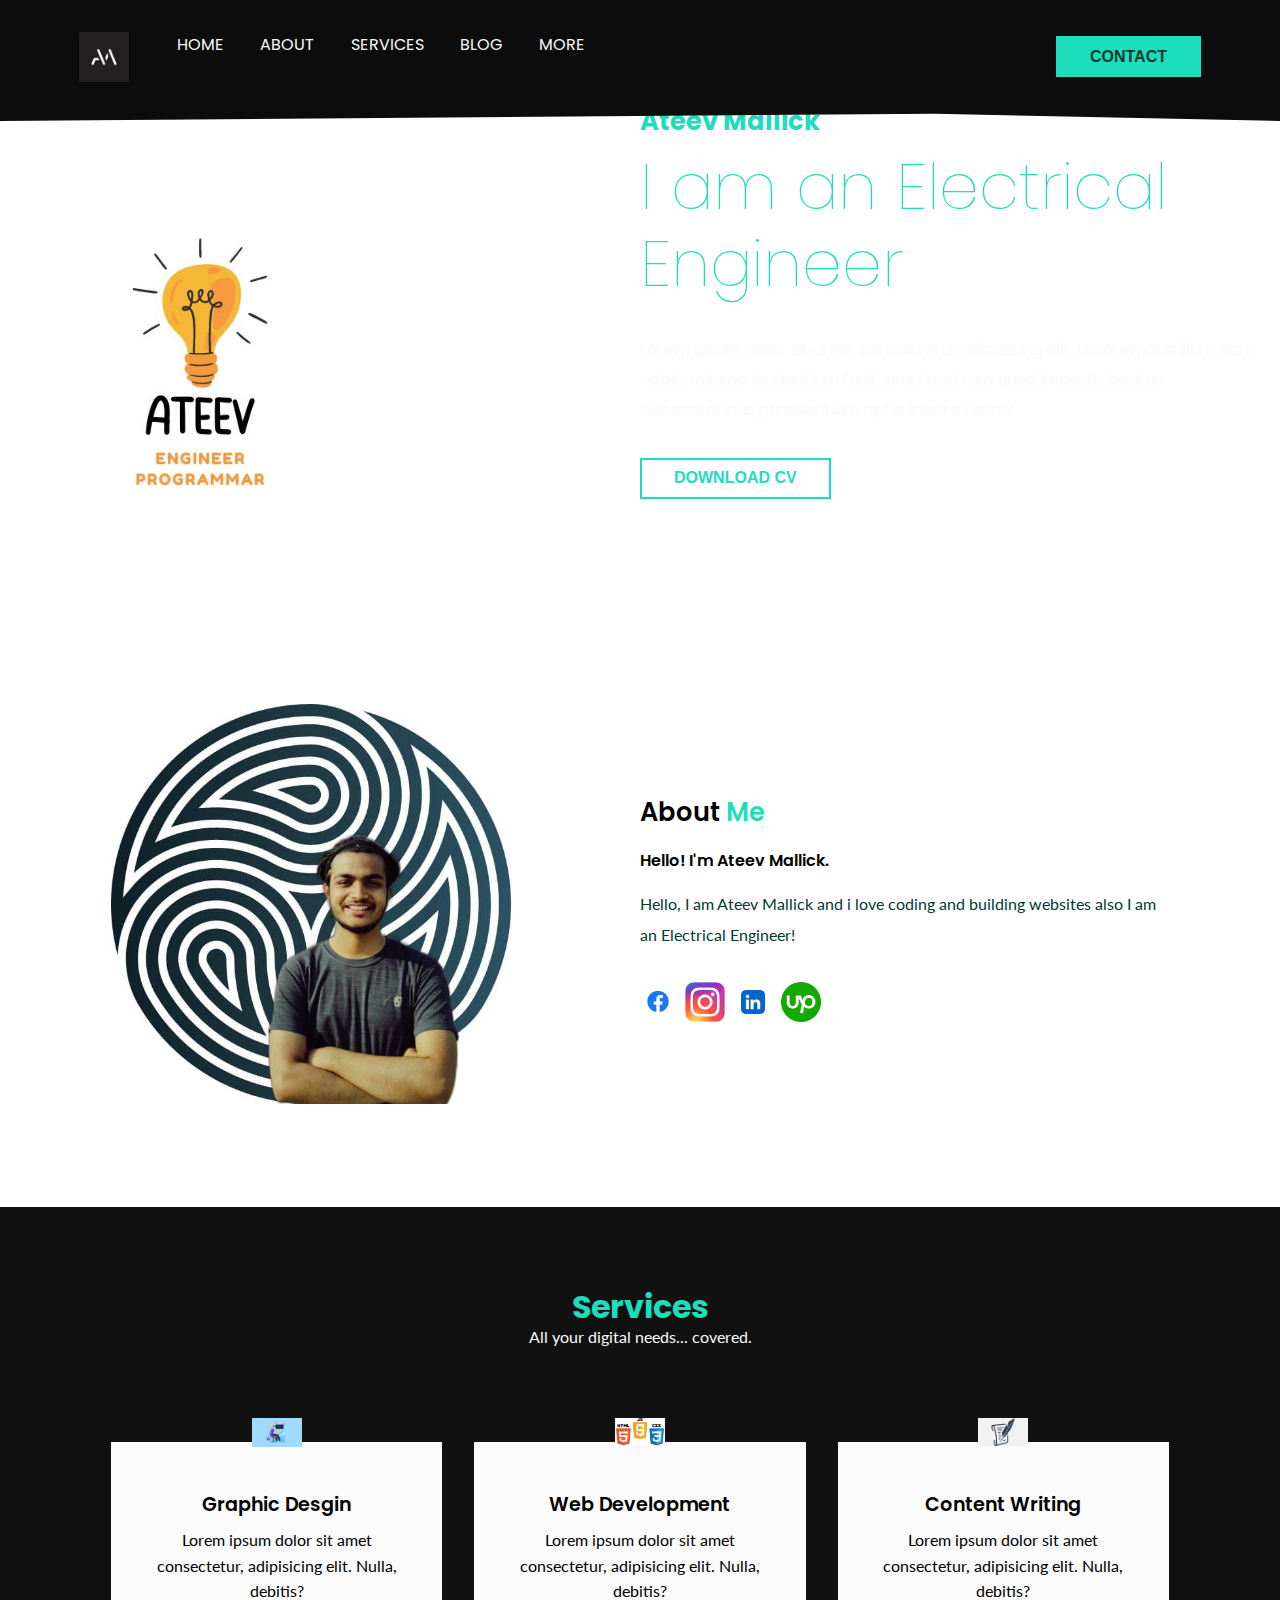
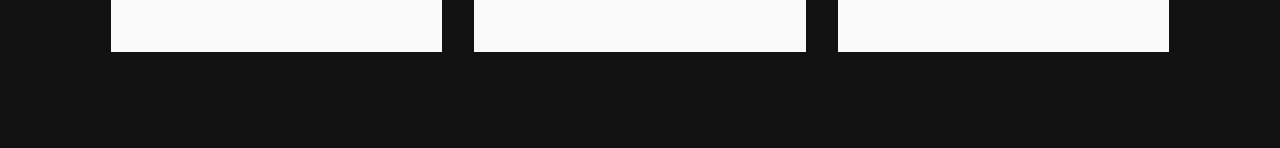
<file: index.html>
<!DOCTYPE html>
<html lang="en">
<head>
<meta http-equiv="X-UA-Compatible" content="IE=edge">
<meta name="viewport" content="width=device-width, initial-scale=1.0">
<link rel="stylesheet" href="./styles.css">
<link rel="stylesheet" href="./utilities.css">
<link rel="preconnect" href="https://fonts.googleapis.com">
<link rel="preconnect" href="https://fonts.gstatic.com" crossorigin>
<link rel="preconnect" href="https://fonts.googleapis.com">
<link rel="preconnect" href="https://fonts.gstatic.com" crossorigin>
<link href="https://fonts.googleapis.com/css2?family=Lato:wght@100;400;700&family=Poppins:wght@200&display=swap"
rel="stylesheet">
<link href="https://fonts.googleapis.com/css2?family=Poppins:wght@200&display=swap" rel="stylesheet">
<title>Portfolio</title>
</head>
<body>
<header>  
     <div class="container">  
       <nav class="flex items-centre justify-between">  
           <div class="left flex justfiy-right">  
           <div class="logo">  
             <img src="Logo.webp" width="50px" alt="logo">  
           </div>  
           <div>  
             <a href="#">Home</a>  
             <a href="#">About</a>  
             <a href="#">Services</a>  
             <a href="#">Blog</a></li>  
             <a href="#">More</a>  
           </div>  
         </div>  
         <div class="right">  
           <button class="btn btn-primary">Contact</button>  
         </div>  
       </nav>
     </div>  
   </header>
<div class="hero flex items-centre justify-between">
<div class="left flex-1 justify-center">
<img src="Ateev.jpg" alt="Profile">
</div>
<div class="right flex-1">
<h6>Ateev Mallick</h6>
<h1><span>I am an Electrical <br>Engineer</span></h1>
<p>Lorem ipsum dolor sit amet consectetur adipisicing elit. Doloremque illum nam nobis, minima
laudantium fugit sequi nostrum quod impedit, beatae necessitatibus praesentium optio labore
nemo!</p>
<div>
<button class="btn btn-secondary">DOWNLOAD CV</button>
</div>
</div>
</div>
<section class="about">
<div class="container flex items-centre">
<div class="left flex-1 justify-right">
<img src="mlk.jpg" height="400px" alt="profile pic">
</div>
<div class="right flex-1">
<h1>About <span>Me</span></h1>
<h3>Hello! I'm Ateev Mallick.</h3>
<p>Hello, I am Ateev Mallick and i love coding and building websites also I am an Electrical Engineer!
</p>
<div class="socials">
<a href="https://www.facebook.com/567317leutarus"><img src="facebook.png" width="40px"></a>
<a href="https://l.facebook.com/l.php?u=https%3A%2F%2Fwww.instagram.com%2Fmlkateev%3Ffbclid%3DIwAR0iXzB9EWXqcy_mLIO79MqOn8hK7YTLZtgqJx-Bq6cJXzaW4CYYtHO5E7M&h=AT16dLb-DoNj8R71NmW3doKfCsPJXlnakz8OjRMGkYYgs5tqa5XOB44iHppoFQg9lJ79dXq2CzhnU8Y60E2LVDlujfrtBFAahOeI-4Imh4Rf6ATCKRFaTIW6Nlq-j53xvL97"><img src="insta.webp" width="40px"></a>
<a href="
https://www.linkedin.com/mwlite/in/ateev-mallick-6196aa256"><img src="linkedin.webp" width="40px"></a>
<a href="https://www.upwork.com/freelancers/~01ab214100a2941594?viewMode=1"><img src="upwork.png" width="40px"></a>
</div>
</div>
</div>
</section>
<section class="services">
<div class="container">
<h1 class="services-head">Services</h1>
<p>All your digital needs... covered.</p>
<div class="card-grid">
<div class="card">
<img src="coding.webp">
<h2>Graphic Desgin</h2>
<p>Lorem ipsum dolor sit amet consectetur, adipisicing elit. Nulla, debitis?</p>
</div>
<div class="card">
<img src="webdev.png">
<h2>Web Development</h2>
<p>Lorem ipsum dolor sit amet consectetur, adipisicing elit. Nulla, debitis?</p>
</div>
<div class="card">
<img src="content.png">
<h2>Content Writing</h2>
<p>Lorem ipsum dolor sit amet consectetur, adipisicing elit. Nulla, debitis?</p>
</div>
</div>
</div>
</section>
</body>
</html>
</file>
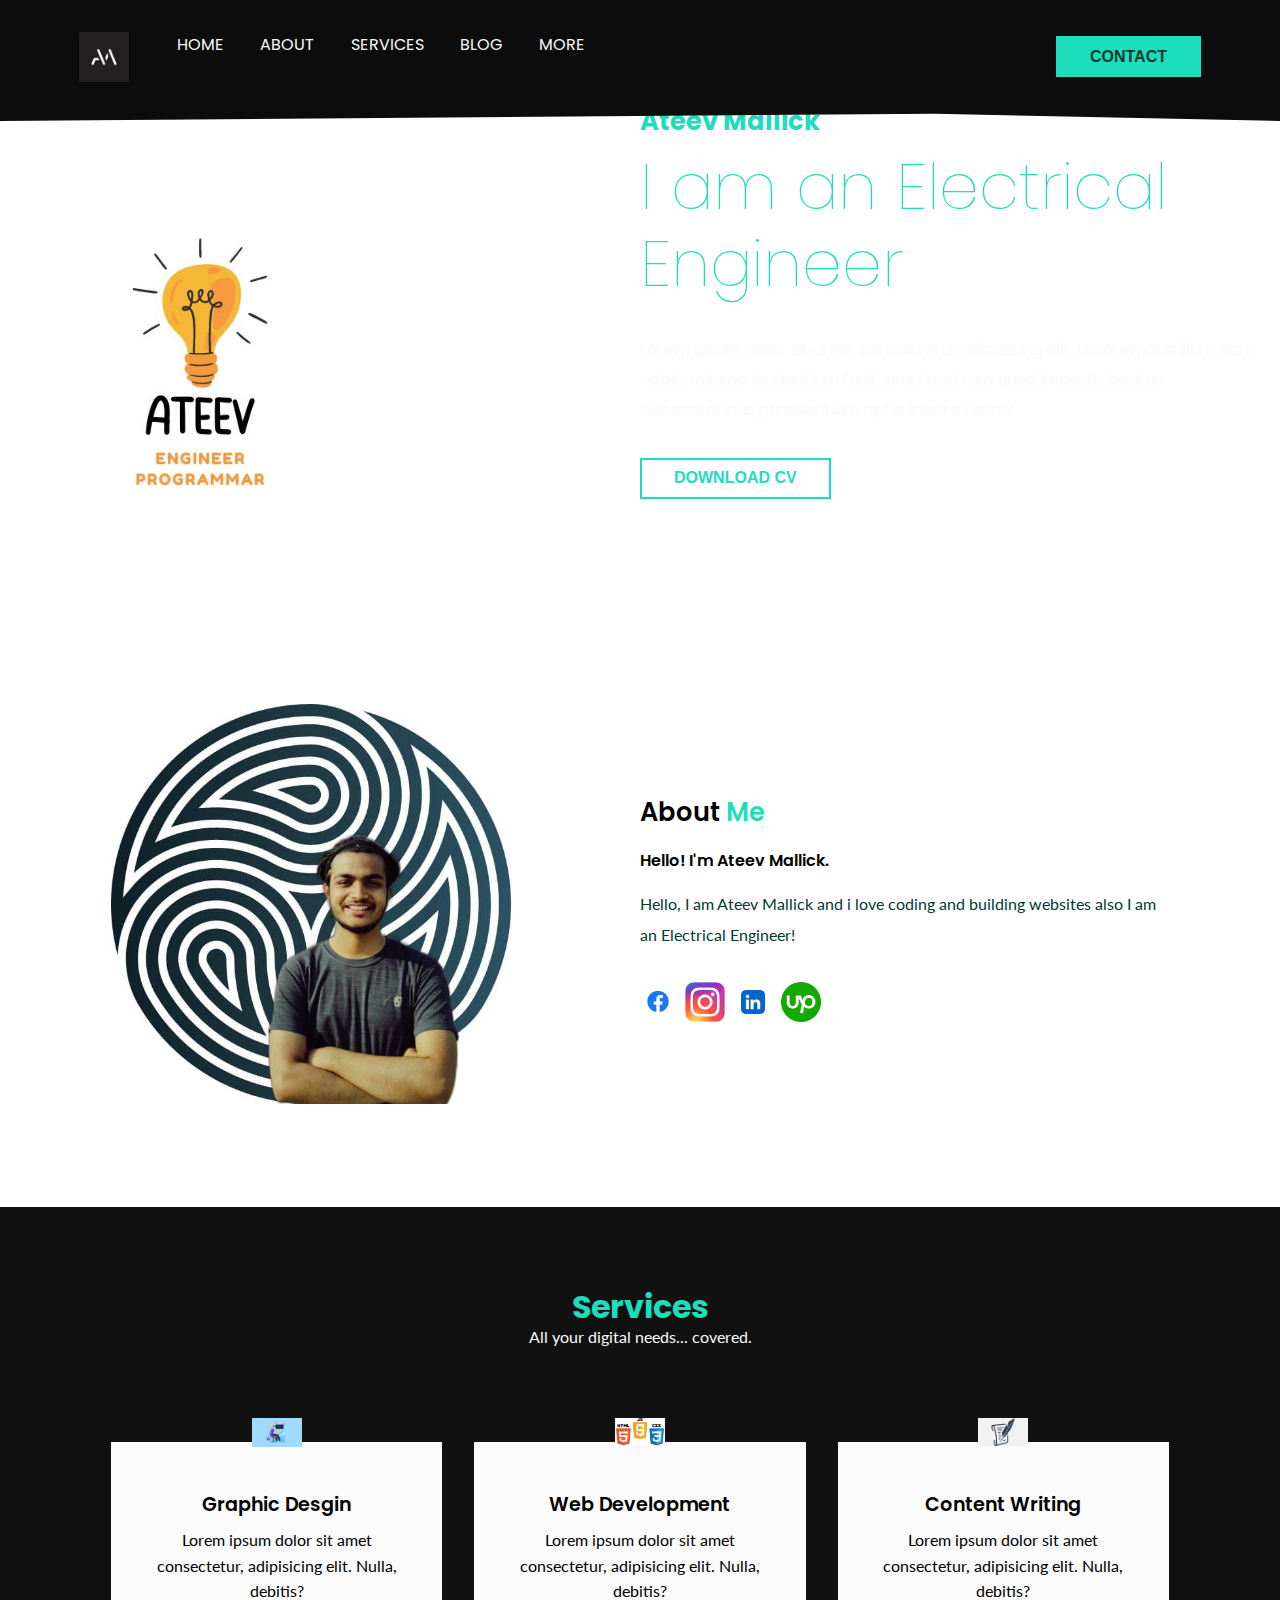
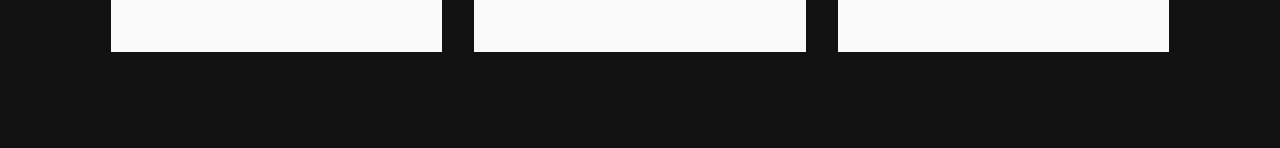
<file: Ateev.html>
<!DOCTYPE html>
<html lang="en">
<head>
<meta http-equiv="X-UA-Compatible" content="IE=edge">
<meta name="viewport" content="width=device-width, initial-scale=1.0">
<link rel="stylesheet" href="./styles.css">
<link rel="stylesheet" href="./utilities.css">
<link rel="preconnect" href="https://fonts.googleapis.com">
<link rel="preconnect" href="https://fonts.gstatic.com" crossorigin>
<link rel="preconnect" href="https://fonts.googleapis.com">
<link rel="preconnect" href="https://fonts.gstatic.com" crossorigin>
<link href="https://fonts.googleapis.com/css2?family=Lato:wght@100;400;700&family=Poppins:wght@200&display=swap"
rel="stylesheet">
<link href="https://fonts.googleapis.com/css2?family=Poppins:wght@200&display=swap" rel="stylesheet">
<title>Portfolio</title>
</head>
<body>
<header>  
     <div class="container">  
       <nav class="flex items-centre justify-between">  
           <div class="left flex justfiy-right">  
           <div class="logo">  
             <img src="Logo.webp" width="50px" alt="logo">  
           </div>  
           <div>  
             <a href="#">Home</a>  
             <a href="#">About</a>  
             <a href="#">Services</a>  
             <a href="#">Blog</a></li>  
             <a href="#">More</a>  
           </div>  
         </div>  
         <div class="right">  
           <button class="btn btn-primary">Contact</button>  
         </div>  
       </nav>
     </div>  
   </header>
<div class="hero flex items-centre justify-between">
<div class="left flex-1 justify-center">
<img src="Ateev.jpg" alt="Profile">
</div>
<div class="right flex-1">
<h6>Ateev Mallick</h6>
<h1><span>I am an Electrical <br>Engineer</span></h1>
<p>Lorem ipsum dolor sit amet consectetur adipisicing elit. Doloremque illum nam nobis, minima
laudantium fugit sequi nostrum quod impedit, beatae necessitatibus praesentium optio labore
nemo!</p>
<div>
<button class="btn btn-secondary">DOWNLOAD CV</button>
</div>
</div>
</div>
<section class="about">
<div class="container flex items-centre">
<div class="left flex-1 justify-right">
<img src="mlk.jpg" height="400px" alt="profile pic">
</div>
<div class="right flex-1">
<h1>About <span>Me</span></h1>
<h3>Hello! I'm Ateev Mallick.</h3>
<p>Hello, I am Ateev Mallick and i love coding and building websites also I am an Electrical Engineer!
</p>
<div class="socials">
<a href="https://www.facebook.com/567317leutarus"><img src="facebook.png" width="40px"></a>
<a href="https://l.facebook.com/l.php?u=https%3A%2F%2Fwww.instagram.com%2Fmlkateev%3Ffbclid%3DIwAR0iXzB9EWXqcy_mLIO79MqOn8hK7YTLZtgqJx-Bq6cJXzaW4CYYtHO5E7M&h=AT16dLb-DoNj8R71NmW3doKfCsPJXlnakz8OjRMGkYYgs5tqa5XOB44iHppoFQg9lJ79dXq2CzhnU8Y60E2LVDlujfrtBFAahOeI-4Imh4Rf6ATCKRFaTIW6Nlq-j53xvL97"><img src="insta.webp" width="40px"></a>
<a href="
https://www.linkedin.com/mwlite/in/ateev-mallick-6196aa256"><img src="linkedin.webp" width="40px"></a>
<a href="https://www.upwork.com/freelancers/~01ab214100a2941594?viewMode=1"><img src="upwork.png" width="40px"></a>
</div>
</div>
</div>
</section>
<section class="services">
<div class="container">
<h1 class="services-head">Services</h1>
<p>All your digital needs... covered.</p>
<div class="card-grid">
<div class="card">
<img src="coding.webp">
<h2>Graphic Desgin</h2>
<p>Lorem ipsum dolor sit amet consectetur, adipisicing elit. Nulla, debitis?</p>
</div>
<div class="card">
<img src="webdev.png">
<h2>Web Development</h2>
<p>Lorem ipsum dolor sit amet consectetur, adipisicing elit. Nulla, debitis?</p>
</div>
<div class="card">
<img src="content.png">
<h2>Content Writing</h2>
<p>Lorem ipsum dolor sit amet consectetur, adipisicing elit. Nulla, debitis?</p>
</div>
</div>
</div>
</section>
</body>
</html>
</file>
<file: styles.css>
*{
padding: 0;
margin: 0;
box-sizing: border-box;
-webkit-font-smoothing: antialiased;
}
header{
background-color: var(--bgDark);
clip-path: polygon(0 0, 100% 0, 100% 100%, 73% 94%, 0 100%);
}
header nav .left a{
color: var(--white);
text-decoration: none;
margin-right: 2rem;
text-transform: uppercase;
transition: all .2s ease;
}
header nav .left a:hover{
color: var(--primary);
}
header nav {
padding: 2rem 0;
}
header nav .logo{
margin-right: 3rem;
}
body{
font-family: 'Poppins', sans-serif;
}
.container{
max-width: 1152px;
padding: 0 15px;
margin: 0 auto;
}
.hero{
padding-top: 2rem;
padding-bottom: 3rem;
}
.hero .left img{
width: 400px;
}
.hero .right {
color: var(--white);
margin-top: -7rem;
}
.hero .right h6{
font-size: 1.6rem;
color: var(--primary);
margin-bottom: 0.5rem;
}
.hero .right h1{
font-size: 4rem;
font-weight: 100;
line-height: 1.2;
margin-bottom: 2rem;
}
.hero .right h1 span{
color: var(--primary);
}
.hero .right p{
line-height: 1.9;
margin-bottom: 2rem;
}
 section{
padding: 6rem;
}
section.about h1{
margin-bottom: 1rem;
font-size: 1.6rem;
font-weight: 600;
}
section.about h1 span{
color: var(--primary);
}
section.about h3{
font-size: 1rem;
margin-bottom: 1rem;
font-weight: 600;
}
section.about p{
font-family: 'Lato', sans-serif;
color: var(--secondary);
line-height: 1.9rem;
margin-bottom: 2rem;
}
section.about .socials{
display: flex;
}
section.about .socials a{
display: flex;
align-items: center;
justify-content: center;
width: 35px;
margin-right: 0.8rem;
border-radius: 50%;
}
section.about .socials a:hover{
background: var(--primary);
}
section.services{
background: rgb(17, 17, 17)
}
.services-head{
color: rgb(10, 9, 9);
text-align: center;
margin-bottom: 1rem;
line-height: 0.5rem;
color: var(--primary);
}
.services-head + p{
color: var(--white);
font-family: 'Lato', sans-serif;
margin-bottom: 1rem;
text-align: center;
margin-bottom: 6rem;
font-weight: 400;
}
.card img{
width: 50px;
background:white;
}
section.services .card-grid{
display: grid;
grid-template-columns: repeat(3,1fr);
column-gap: 2rem;
}
section.services .card-grid .card{
background: var(--white);
padding: 3rem 2rem;
position: relative;
text-align: center;
transition: all .2s ease;
}
section.services .card-grid .card img{
position: absolute;
top: -1.5rem;
left: 50%;
transform: translateX(-50%);
color: var();
}
section.services .card-grid .card h2{
font-weight: 600;
font-size: 1.2rem;
margin-bottom: 0.5rem;
}
section.services .card-grid .card p{
font-family: 'Lato', sans-serif;
color: var(--seconday);
line-height: 1.6;
}
section.services .card-grid .card:hover{
background: var(--primary);
}
section.services .card-grid .card:hover h2{
color: var(--white);
}
section.services .card-grid .card:hover p{
color: var(--white);
}
</file>
<file: utilities.css>
@import 'utilities.css';
:root{
--primary: rgb(29, 221, 189);
--bgDark: rgb(12, 12, 12);
--white: rgb(250, 250, 250);
--secondary: rgb(0, 59, 50);
--bgLight: rgb(190, 181, 181);
}
.flex{
display: flex;
}
.items-centre{
align-items: center;
}
.justify-between{
justify-content: space-between;
}
.justify-center{
justify-content: center;
}
.justify-right{
justify-content: right;
}
.btn{
padding: 0.6rem 2rem;
font-size: 1rem;
font-weight: 600;
border: 2px solid transparent;
outline: none;
cursor: pointer;
text-transform: uppercase;
transition: all .2s ease;
}
.btn-primary{
background-color: var(--primary);
color: var(--secondary);
margin-top: -15rem;
}
.btn-primary:hover{
background: transparent;
border-color: var(--primary);
color: var(--primary);
}
.flex-1{
flex: 1;
}
.btn-secondary{
background: transparent;
color: var(--primary);
border-color: var(--primary);
}
.btn-secondary:hover{
background: var(--primary);
color: var(--secondary);
}
</file>
